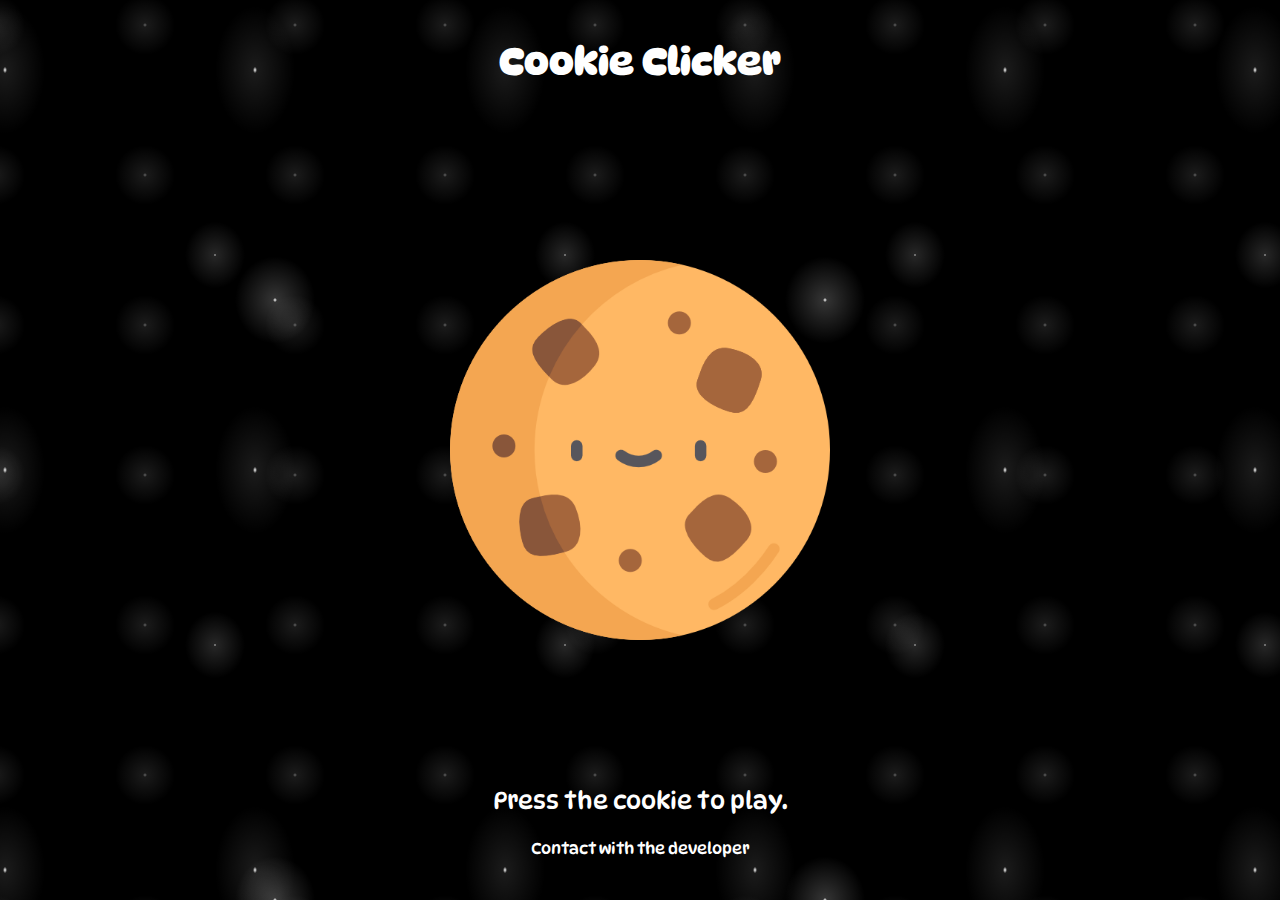
<file: index.html>
<!DOCTYPE html>
<html lang="en">

    <head>
        <meta charset="UTF-8">
        <meta http-equiv="X-UA-Compatible" content="IE=edge">
        <meta name="viewport" content="width=device-width, initial-scale=1.0">
        <title>Cookie Clicker</title>
        <link rel="icon" href="images/cookie.png">
        <link rel="stylesheet" href="styles/style.css">
        <script defer src="JS/animateCookie.js"></script>
        <script defer src="JS/animatePlayText.js"></script>
        <script defer src="JS/counter.js"></script>
        <script defer src="JS/save.js"></script>
        <script defer src="JS/options.js"></script>
        <script defer src="JS/window.js"></script>
        
    </head>
    
    <body>

        <div class="starting-screen">
            
            <div class="actions">

                <div class="click-count-container">
                    <p id="counter"></p>
                </div>

                <div class="title">
                    <p id="cookie-clicker-title">Cookie Clicker</p>
                </div>

                <div class="play">
                    <img src="images/cookie.png" alt="" id="cookie">
                </div>

                <div class="play-instructions-container">
                    <p id="animated-text">Press the cookie to play.</p>
                    <div class="contactDiv">
                        <a href="contact.html">Contact with the developer</a>
                    
                    </div>
                    

                    

                </div>  



            </div>

            
            
        </div>

    </body>

    </html>
</file>
<file: styles/style.css>
@import url("https://fonts.googleapis.com/css2?family=DynaPuff&display=swap");
div.starting-screen {
  display: flex;
  justify-content: center;
  align-items: center;
}

div.actions {
  display: flex;
  flex-direction: column;
  align-items: center;
  justify-content: start;
}

div.actions * {
  margin: 0;
}

div.actions div.click-count-container {
  display: none;
  padding: 2em;
  text-align: center;
}

div.actions div.click-count-container #counter {
  color: white;
  font-size: 300%;
}

div.actions div.title {
  height: 100%;
  text-align: center;
}

div.actions div.title p {
  color: white;
  padding: 1em;
  font-size: 240%;
  align-self: start;
  font-weight: 900;
  transition: opacity 0.6s;
}

div.actions div.play {
  position: absolute;
  top: 50%;
  left: 50%;
  transform: translate(-50%, -50%);
  padding: 2em;
  display: flex;
  justify-content: center;
  align-items: center;
  width: 80%;
}

div.actions div.play img {
  width: 100%;
}

div.actions div.play img::selection {
  background-color: transparent;
}

div.actions div.play-instructions-container {
  position: absolute;
  top: 90%;
  left: 50%;
  transform: translate(-50%, -50%);
  width: 100%;
  text-align: center;
}

div.actions div.play-instructions-container p {
  color: white;
  padding: 1em;
  font-size: 150%;
  transition: opacity 0.6s;
}

div.actions div.play-instructions-container div a {
  text-decoration: none;
  color: white;
  font-size: 100%;
}

@media screen and (min-width: 481px) {
  div.actions div.play img {
    width: 380px;
  }
}

@media screen and (min-width: 781px) {
  div.actions div.play img {
    max-width: 500px;
  }
}

div.contact-methods {
  position: absolute;
  top: 50%;
  transform: translateY(-50%);
  width: 70%;
  border: 2px solid;
  background-color: white;
  display: flex;
  flex-direction: column;
  justify-content: center;
  padding: 1em;
  border-radius: 15px;
  border-top: 15px solid #cdcdcd;
}

div.contact-methods * {
  font-family: 'Lato';
}

div.contact-methods form#contact-form {
  padding: 1em;
  display: grid;
  grid-template-columns: 100%;
  gap: 10px;
}

div.contact-methods form#contact-form input[type='submit'], div.contact-methods form#contact-form input[type='hidden'] {
  grid-column-start: 1;
  grid-column-end: -1;
}

div.contact-methods form#contact-form label {
  font-size: 120%;
  font-weight: 500;
}

div.contact-methods form#contact-form input, div.contact-methods form#contact-form textarea {
  font-size: 1.3em;
  border: unset;
  background-color: #efe8e8;
  padding: 0.5em;
}

div.contact-methods form#contact-form input:focus, div.contact-methods form#contact-form textarea:focus {
  outline: none;
}

div.contact-methods form#contact-form textarea {
  resize: none;
}

div.contact-methods form#contact-form p {
  font-size: 200%;
  text-align: center;
  font-weight: 600;
}

div.contact-methods form#contact-form input[type='submit'] {
  margin-top: 20px;
  font-size: 130%;
  border: none;
  padding: 1em;
  transition: background-color 0.3s;
}

div.contact-methods form#contact-form input[type='submit']:hover {
  cursor: pointer;
  background-color: #cdcdcd;
}

@media screen and (min-width: 481px) {
  div.contact-methods {
    width: 60%;
  }
}

@media screen and (min-width: 861px) {
  div.contact-methods {
    width: 50%;
    max-width: 500px;
  }
  div.contact-methods form#contact-form {
    grid-template-columns: unset;
    grid-template-columns: max-content 1fr;
    grid-auto-rows: max-content;
    align-items: center;
    text-align: center;
  }
  div.contact-methods form#contact-form label {
    grid-column-start: 1;
    text-align: right;
  }
}

div.options {
  width: 100%;
  position: absolute;
}

div.options input[type='checkbox'] {
  display: none;
}

div.options label {
  padding: 1em;
}

div.options label img {
  width: 60px;
  transition: transform 0.3s;
}

div.options label img:hover {
  cursor: pointer;
}

div.options input:checked ~ label img {
  transform: rotate(60deg);
}

@media screen and (max-width: 581px) {
  div.options label {
    display: none;
  }
}

body {
  margin: 0;
  background-color: black;
  background-image: radial-gradient(white, rgba(255, 255, 255, 0.2) 2px, transparent 40px), radial-gradient(white, rgba(255, 255, 255, 0.15) 1px, transparent 30px), radial-gradient(white, rgba(255, 255, 255, 0.1) 2px, transparent 40px), radial-gradient(rgba(255, 255, 255, 0.4), rgba(255, 255, 255, 0.1) 2px, transparent 30px);
  background-size: 550px 600px, 350px 390px, 250px 400px, 150px 150px;
  background-position: 0 0, 40px 60px, 130px 270px, 70px 100px;
  font-size: 100%;
  display: flex;
  flex-direction: column;
  justify-content: center;
  align-items: center;
}

body * {
  font-family: 'DynaPuff', cursive;
}
</file>
